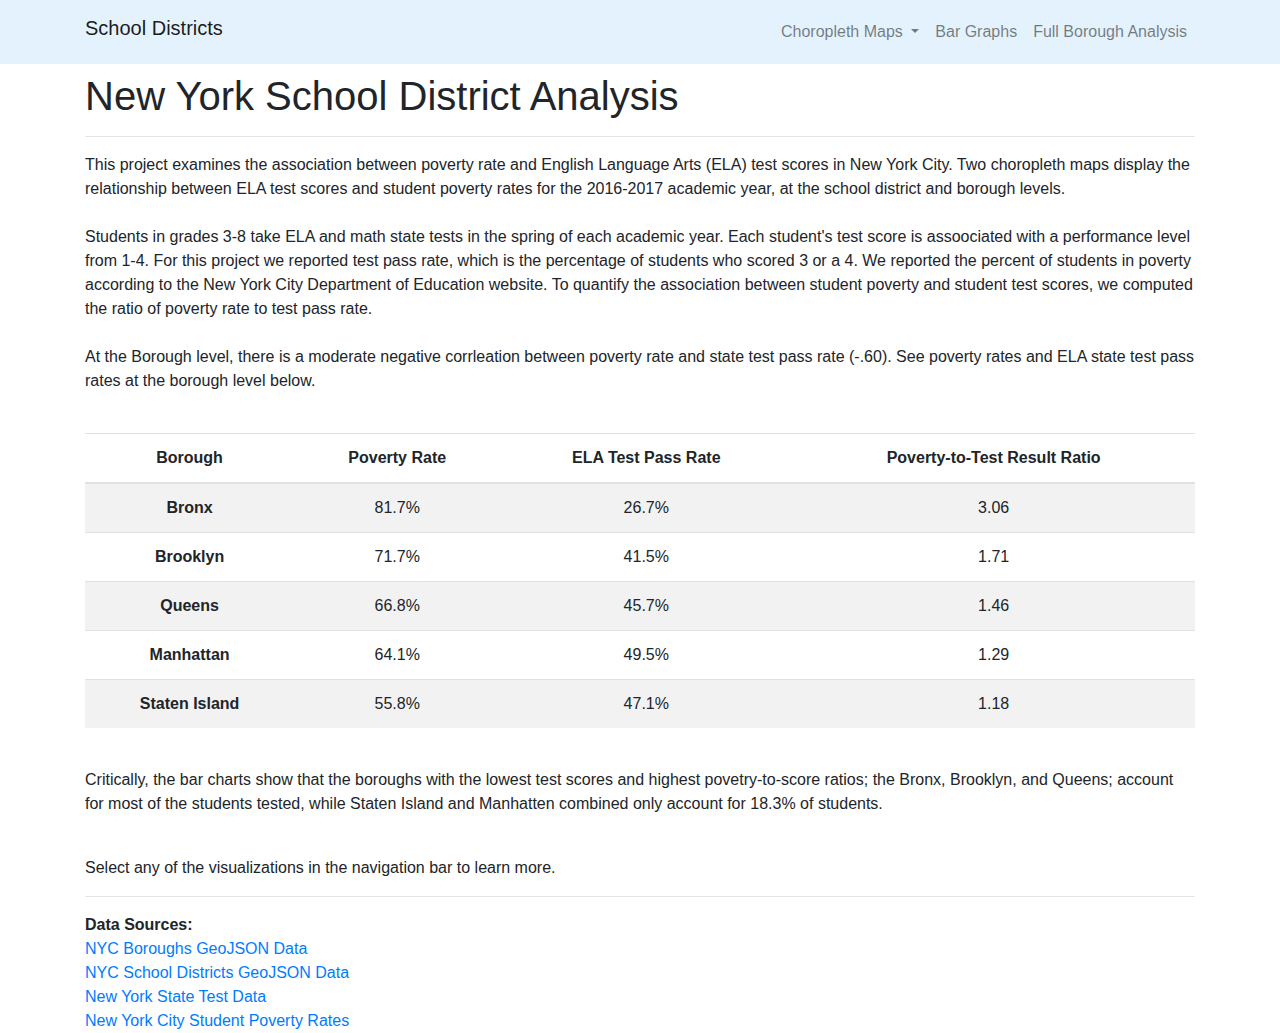
<file: index.html>
<!DOCTYPE html>
<html lang="en-us">

<head>
  <meta charset="UTF-8">
  <title>NYC School Districts</title>
  <link rel="stylesheet" type="text/css" href="static/css/style.css">
  <!-- Bootstrap -->
  <link rel="stylesheet" href="https://stackpath.bootstrapcdn.com/bootstrap/4.3.1/css/bootstrap.min.css" integrity="sha384-ggOyR0iXCbMQv3Xipma34MD+dH/1fQ784/j6cY/iJTQUOhcWr7x9JvoRxT2MZw1T" crossorigin="anonymous">
</head>

<nav class="navbar navbar-expand-lg navbar-light mb-2" style="background-color: #e3f2fd;"> 
  <div class="container">
    <a class="navbar-brand h1" href="index.html">School Districts</a>
      <form class="form-inline">
        <button class="navbar-toggler" type="button" data-toggle="collapse" data-target="#navbarSupportedContent" aria-controls="navbarSupportedContent" aria-expanded="false" aria-label="Toggle navigation">
          <span class="navbar-toggler-icon"></span>
        </button>

        <div class="collapse navbar-collapse" id="navbarSupportedContent">
          <ul class="navbar-nav mr-auto">
            <li class="nav-item dropdown">
              <a class="nav-link dropdown-toggle" href="#" id="navbarDropdown" role="button" data-toggle="dropdown" aria-haspopup="true" aria-expanded="false">
                Choropleth Maps
              </a>
              <div class="dropdown-menu" aria-labelledby="navbarDropdownMenuLink">
                <a class="dropdown-item" href=map1.html>Borough Map</a>
                <a class="dropdown-item" href="map2.html">District Map</a>
              </div>
            </li>
            <li class="nav-item">
              <a class="nav-link" href="barcharts.html">Bar Graphs</a>
            </li>
            <li class="nav-item">
              <a class="nav-link" href="dashboard.html">Full Borough Analysis</a>
            </li>
          </ul>
        </div>
      </form>
  </div>
</nav>

    <!--Container for main text and visualization navigation (width of 8 and 4)-->
    <div class="container container-padding">

         <div class="row">   
            <div class="col-lg-12 col-sm-12">
              <h1>New York School District Analysis</h1>
              <hr/>
                <div>
                    <p>This project examines the association between poverty rate and English Language Arts (ELA) test scores in New York City. Two choropleth maps display the relationship between ELA test scores and student poverty rates for the 2016-2017 academic year, at the school district and borough levels.</br>  
                    </br>                      
                      Students in grades 3-8 take ELA and math state tests in the spring of each academic year. Each student's test score is assoociated with a performance level from 1-4. For this project we reported test pass rate, which is the percentage of students who scored 3 or a 4. We reported the percent of students in poverty according to the New York City Department of Education website. To quantify the association between student poverty and student test scores, we computed the ratio of poverty rate to test pass rate.<br>
                    </br>
                      At the Borough level, there is a moderate negative corrleation between poverty rate and state test pass rate (-.60). See poverty rates and ELA state test pass rates at the borough level below.</br>
                    </br>

                    
                    <table class="table table-striped">
                      <thead>
                        <tr>
                          <th scope="col">Borough</th>
                          <th scope="col">Poverty Rate</th>
                          <th scope="col">ELA Test Pass Rate</th>
                          <th scope="col">Poverty-to-Test Result Ratio</th>
                        </tr>
                      </thead>
                      <tbody>
                        <tr>
                          <th scope="row">Bronx</th>
                          <td>81.7%</td>
                          <td>26.7%</td>
                          <td>3.06</td>
                        </tr>
                        <tr>
                          <th scope="row">Brooklyn</th>
                          <td>71.7%</td>
                          <td>41.5%</td>
                          <td>1.71</td>
                        </tr>
                        <tr>
                          <th scope="row">Queens</th>
                          <td>66.8%</td>
                          <td>45.7%</td>
                          <td>1.46</td>
                        </tr>
                        <tr>
                          <th scope="row">Manhattan</th>
                          <td>64.1%</td>
                          <td>49.5%</td>
                          <td>1.29</td>
                        </tr>
                        <tr>
                          <th scope="row">Staten Island</th>
                          <td>55.8%</td>
                          <td>47.1%</td>
                          <td>1.18</td>
                        </tr>
                      </tbody>
                    </table>
                  </br>
                    <p>
                    Critically, the bar charts show that the boroughs with the lowest test scores and highest povetry-to-score ratios; the Bronx, Brooklyn, and Queens; account for most of the students tested, while Staten Island and Manhatten combined only account for 18.3% of students.</p>
                  </br>
                      Select any of the visualizations in the navigation bar to learn more.</p>
                      <hr/>

                     <b> Data Sources: </b>
                      </br>
                      <a href="https://github.com/dwillis/nyc-maps">NYC Boroughs GeoJSON Data</a>
                      </br>
                      <a href="https://github.com/kvn219/nyc-maps">NYC School Districts GeoJSON Data</a>
                      </br>
                      <a href="https://infohub.nyced.org/reports/academics/test-results">New York State Test Data</a>
                      </br>
                      <a href="https://infohub.nyced.org/reports/school-quality/information-and-data-overview">New York City Student Poverty Rates</a>
                </div>
              </div>
    
    </div>
        

  <script src="https://code.jquery.com/jquery-3.3.1.slim.min.js" integrity="sha384-q8i/X+965DzO0rT7abK41JStQIAqVgRVzpbzo5smXKp4YfRvH+8abtTE1Pi6jizo" crossorigin="anonymous"></script>
  <script src="https://cdnjs.cloudflare.com/ajax/libs/popper.js/1.14.7/umd/popper.min.js" integrity="sha384-UO2eT0CpHqdSJQ6hJty5KVphtPhzWj9WO1clHTMGa3JDZwrnQq4sF86dIHNDz0W1" crossorigin="anonymous"></script>
  <script src="https://stackpath.bootstrapcdn.com/bootstrap/4.3.1/js/bootstrap.min.js" integrity="sha384-JjSmVgyd0p3pXB1rRibZUAYoIIy6OrQ6VrjIEaFf/nJGzIxFDsf4x0xIM+B07jRM" crossorigin="anonymous"></script>
</body>

</html>
</file>
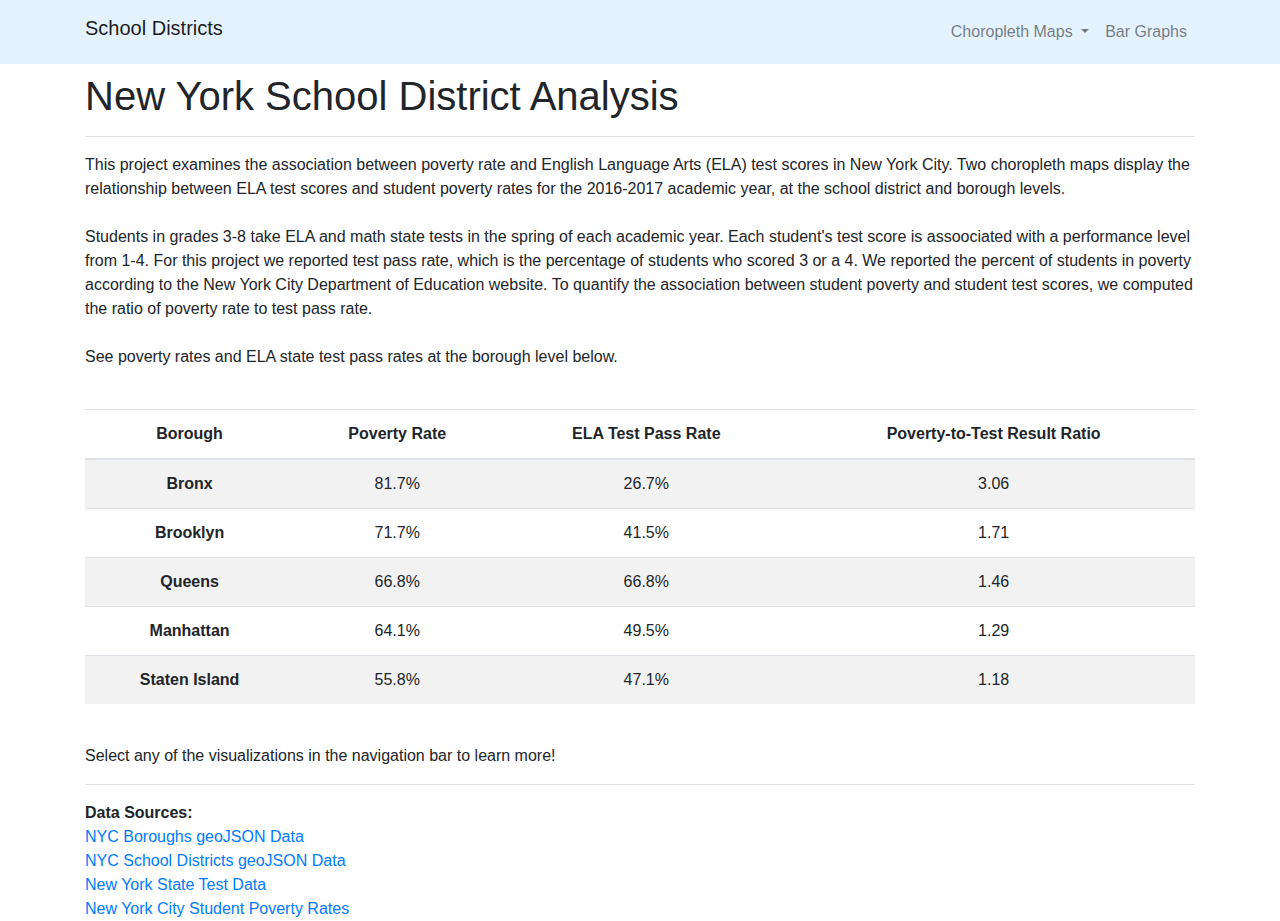
<file: Dev-KM/Deployment/index.html>
<!DOCTYPE html>
<html lang="en-us">

<head>
  <meta charset="UTF-8">
  <title>NYC School Districts</title>
  <link rel="stylesheet" type="text/css" href="static/css/style.css">
  <!-- Bootstrap -->
  <link rel="stylesheet" href="https://stackpath.bootstrapcdn.com/bootstrap/4.3.1/css/bootstrap.min.css" integrity="sha384-ggOyR0iXCbMQv3Xipma34MD+dH/1fQ784/j6cY/iJTQUOhcWr7x9JvoRxT2MZw1T" crossorigin="anonymous">
</head>

<nav class="navbar navbar-expand-lg navbar-light mb-2" style="background-color: #e3f2fd;"> 
  <div class="container">
    <a class="navbar-brand h1" href="index.html">School Districts</a>
      <form class="form-inline">
        <button class="navbar-toggler" type="button" data-toggle="collapse" data-target="#navbarSupportedContent" aria-controls="navbarSupportedContent" aria-expanded="false" aria-label="Toggle navigation">
          <span class="navbar-toggler-icon"></span>
        </button>

        <div class="collapse navbar-collapse" id="navbarSupportedContent">
          <ul class="navbar-nav mr-auto">
            <li class="nav-item dropdown">
              <a class="nav-link dropdown-toggle" href="#" id="navbarDropdown" role="button" data-toggle="dropdown" aria-haspopup="true" aria-expanded="false">
                Choropleth Maps
              </a>
              <div class="dropdown-menu" aria-labelledby="navbarDropdownMenuLink">
                <a class="dropdown-item" href=map1.html>Borough Map</a>
                <a class="dropdown-item" href="map2.html">District Map</a>
              </div>
            </li>
            <li class="nav-item">
              <a class="nav-link" href="barcharts.html">Bar Graphs</a>
            </li>
            </li>
          </ul>
        </div>
      </form>
  </div>
</nav>

    <!--Container for main text and visualization navigation (width of 8 and 4)-->
    <div class="container container-padding">

         <div class="row">   
            <div class="col-lg-12 col-sm-12">
              <h1>New York School District Analysis</h1>
              <hr/>
                <div>
                    <p>This project examines the association between poverty rate and English Language Arts (ELA) test scores in New York City. Two choropleth maps display the relationship between ELA test scores and student poverty rates for the 2016-2017 academic year, at the school district and borough levels.</br>  
                    </br>                      
                      Students in grades 3-8 take ELA and math state tests in the spring of each academic year. Each student's test score is assoociated with a performance level from 1-4. For this project we reported test pass rate, which is the percentage of students who scored 3 or a 4. We reported the percent of students in poverty according to the New York City Department of Education website. To quantify the association between student poverty and student test scores, we computed the ratio of poverty rate to test pass rate.<br>
                    </br>
                      See poverty rates and ELA state test pass rates at the borough level below.</br>
                    </br>

                    
                    <table class="table table-striped">
                      <thead>
                        <tr>
                          <th scope="col">Borough</th>
                          <th scope="col">Poverty Rate</th>
                          <th scope="col">ELA Test Pass Rate</th>
                          <th scope="col">Poverty-to-Test Result Ratio</th>
                        </tr>
                      </thead>
                      <tbody>
                        <tr>
                          <th scope="row">Bronx</th>
                          <td>81.7%</td>
                          <td>26.7%</td>
                          <td>3.06</td>
                        </tr>
                        <tr>
                          <th scope="row">Brooklyn</th>
                          <td>71.7%</td>
                          <td>41.5%</td>
                          <td>1.71</td>
                        </tr>
                        <tr>
                          <th scope="row">Queens</th>
                          <td>66.8%</td>
                          <td>66.8%</td>
                          <td>1.46</td>
                        </tr>
                        <tr>
                          <th scope="row">Manhattan</th>
                          <td>64.1%</td>
                          <td>49.5%</td>
                          <td>1.29</td>
                        </tr>
                        <tr>
                          <th scope="row">Staten Island</th>
                          <td>55.8%</td>
                          <td>47.1%</td>
                          <td>1.18</td>
                        </tr>
                      </tbody>
                    </table>

                  </br>


                      Select any of the visualizations in the navigation bar to learn more!</p>
                      <hr/>
                     <b> Data Sources: </b>
                      </br>
                      <a href="https://github.com/dwillis/nyc-maps">NYC Boroughs geoJSON Data</a>
                      </br>
                      <a href="https://github.com/kvn219/nyc-maps">NYC School Districts geoJSON Data</a>
                      </br>
                      <a href="https://infohub.nyced.org/reports/academics/test-results">New York State Test Data</a>
                      </br>
                      <a href="https://infohub.nyced.org/reports/school-quality/information-and-data-overview">New York City Student Poverty Rates</a>
                </div>
              </div>
    
    </div>
        

  <script src="https://code.jquery.com/jquery-3.3.1.slim.min.js" integrity="sha384-q8i/X+965DzO0rT7abK41JStQIAqVgRVzpbzo5smXKp4YfRvH+8abtTE1Pi6jizo" crossorigin="anonymous"></script>
  <script src="https://cdnjs.cloudflare.com/ajax/libs/popper.js/1.14.7/umd/popper.min.js" integrity="sha384-UO2eT0CpHqdSJQ6hJty5KVphtPhzWj9WO1clHTMGa3JDZwrnQq4sF86dIHNDz0W1" crossorigin="anonymous"></script>
  <script src="https://stackpath.bootstrapcdn.com/bootstrap/4.3.1/js/bootstrap.min.js" integrity="sha384-JjSmVgyd0p3pXB1rRibZUAYoIIy6OrQ6VrjIEaFf/nJGzIxFDsf4x0xIM+B07jRM" crossorigin="anonymous"></script>
</body>

</html>
</file>
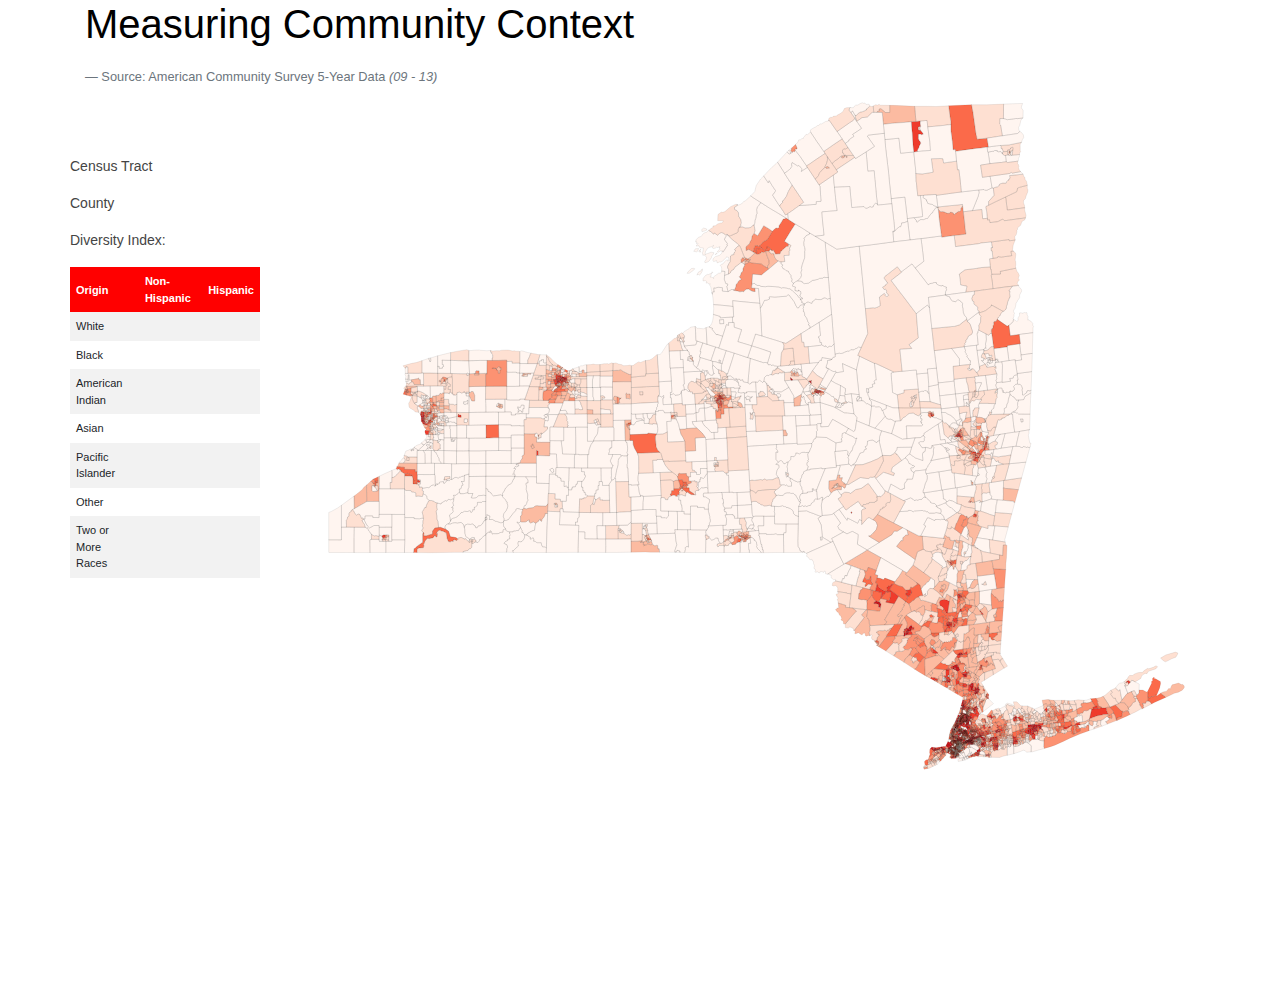
<file: Dev-AF/nyc-maps-gh-pages/MEASURING-NYS-DIVERSITY/index.html>
<!DOCTYPE html>
<meta charset="utf-8">
<meta http-equiv="X-UA-Compatible" content="IE=edge">
<meta name="viewport" content="width=device-width, initial-scale=1">
<link rel="stylesheet" href="css/style.css" />
<link rel="stylesheet" href="https://maxcdn.bootstrapcdn.com/bootstrap/4.0.0-alpha.4/css/bootstrap.min.css">
<link rel="https://cdnjs.cloudflare.com/ajax/libs/tether/1.3.7/css/tether.css">
<script src="js/jquery-2.2.1.js"></script>
<script src="js/tether.min.js"></script>
<script src="js/bootstrap.min.js"></script>
<script src="js/d3.min.js"></script>
<script src="js/queue.min.js"></script>
<script src="js/topojson.v1.min.js"></script>
<body>
<div id="content">
    <div class="container">
        <h1>Measuring Community Context</h1>
        <footer class="blockquote-footer">Source: American Community Survey 5-Year Data  <cite title="Source Title">(09 - 13)</cite></footer>

        <div class="row">
            <div class="col-xs-4 col-md-2">
                <div id="number">
                    <p id='sectionhead'>Census Tract</p>
                    <p id='sectionhead2'>County</p>
                    <p id='sectionhead2'>Diversity Index: </p>
                    <table>
                        <tr>
                            <th>Origin</th>
                            <th>Non-Hispanic</th>
                            <th>Hispanic</th>
                        </tr>
                        <tr>
                            <td>White</td>
                            <td></td>
                            <td></td>
                        </tr>
                        <tr>
                            <td>Black</td>
                            <td></td>
                            <td></td>
                        </tr>
                        <tr>
                            <td>American Indian</td>
                            <td></td>
                            <td></td>
                        </tr>
                        <tr>
                            <td>Asian</td>
                            <td></td>
                            <td></td>
                        </tr>
                        <tr>
                            <td>Pacific Islander</td>
                            <td></td>
                            <td></td>
                        </tr>
                        <tr>
                            <td>Other</td>
                            <td></td>
                            <td></td>
                        </tr>
                        <tr>
                            <td>Two or More Races</td>
                            <td></td>
                            <td></td>
                        </tr>
                    </table>
                </div>
            </div>
            <div  id="map" class="col-xs-14 col-sm-8 col-md-10"></div>
        </div>
    </div>
    </div>
</body>
<script src="js/map.js"></script>
</html>
</file>
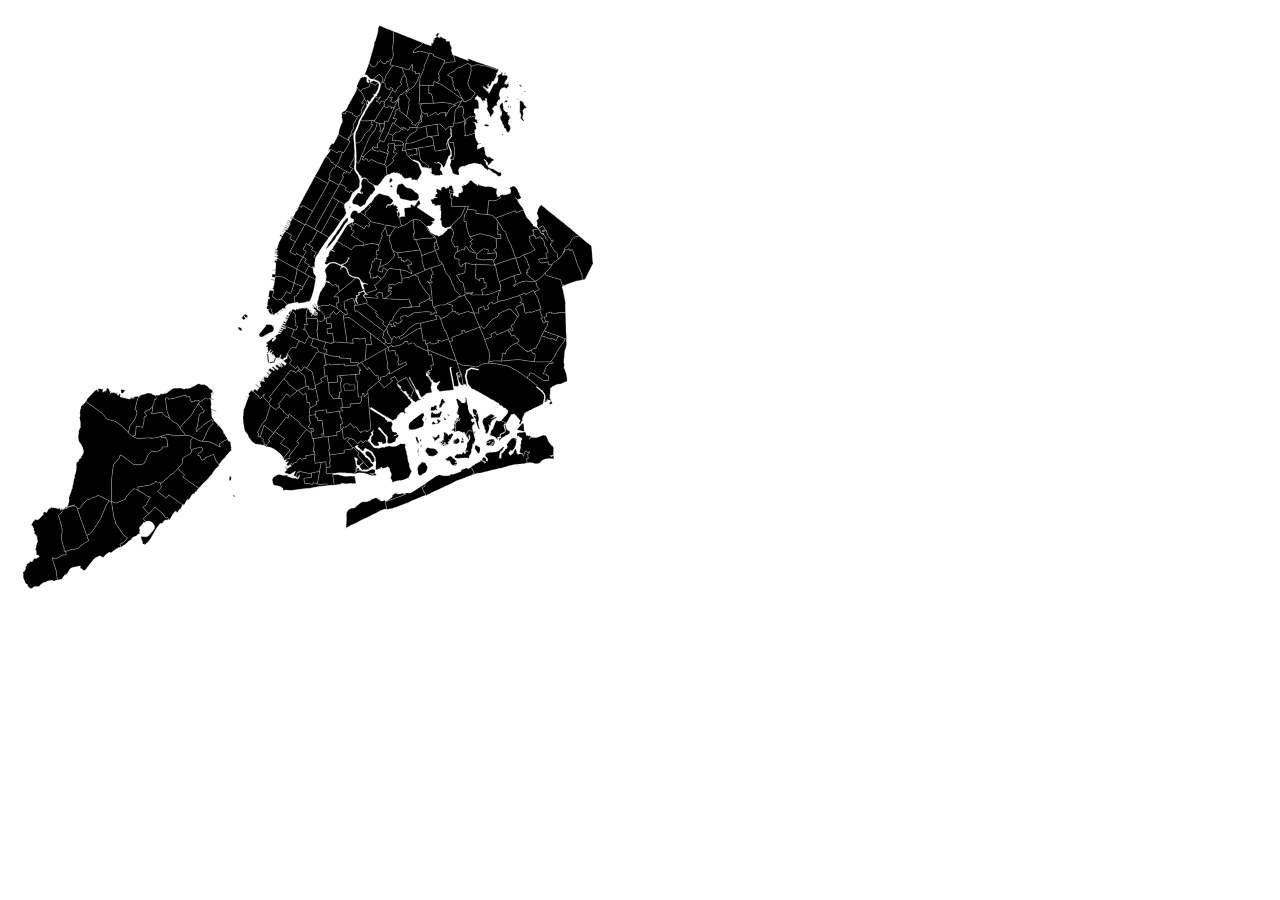
<file: Dev-AF/nyc-maps-gh-pages/NY-TABULATION-AREAS/index.html>
<!DOCTYPE html>
<meta charset="utf-8">
<script src="js/jquery-2.2.1.js"></script>
<style>

body {
  font: 12px sans-serif;
}

path {
  stroke-width: 0.25px;
  stroke: #ffffff;
  fill: #000000;
  cursor: pointer;
}

path:hover, path.highlighted {
  fill: #868686;
}

div.tooltip {
  position: absolute;
  background-color: white;
  border: 1px solid black;
  color: black;
  font-weight: bold;
  padding: 4px 8px;
  display: none;
}

</style>

<body>
<script src="js/d3.min.js"></script>
<script src="js/topojson.v1.min.js"></script>
<script>

//Map dimensions (in pixels)
var width = 600,
    height = 598;

//Map projection
var projection = d3.geo.conicEqualArea()
    .scale(77213.46151596894)
    .center([-73.49026653041983,40.370091889358534]) //projection center
    .parallels([40.4961236005381,40.9155410758976]) //parallels for conic projection
    .rotate([73.49026653041983]) //rotation for conic projection
    .translate([-66159.00527249955,-29007.829936853672]) //translate to center the map in view

//Generate paths based on projection
var path = d3.geo.path()
    .projection(projection);

//Create an SVG
var svg = d3.select("body").append("svg")
    .attr("width", width)
    .attr("height", height);

//Group for the map features
var features = svg.append("g")
    .attr("class","features");

//Create a tooltip, hidden at the start
var tooltip = d3.select("body").append("div").attr("class","tooltip");

//Keeps track of currently zoomed feature
var centered;

d3.json("nyta.topojson",function(error,geodata) {
  if (error) return console.log(error); //unknown error, check the console

  //Create a path for each map feature in the data
  features.selectAll("path")
    .data(topojson.feature(geodata,geodata.objects.collection).features) //generate features from TopoJSON
    .enter()
    .append("path")
    .attr("d",path)
    .on("mouseover",showTooltip)
    .on("mousemove",moveTooltip)
    .on("mouseout",hideTooltip)
    .on("click",clicked);

});

// Zoom to feature on click
function clicked(d,i) {

  //Add any other onClick events here

  var x, y, k;

  if (d && centered !== d) {
    // Compute the new map center and scale to zoom to
    var centroid = path.centroid(d);
    var b = path.bounds(d);
    x = centroid[0];
    y = centroid[1];
    k = .8 / Math.max((b[1][0] - b[0][0]) / width, (b[1][1] - b[0][1]) / height);
    centered = d
  } else {
    x = width / 2;
    y = height / 2;
    k = 1;
    centered = null;
  }

  // Highlight the new feature
  features.selectAll("path")
      .classed("highlighted",function(d) {
          return d === centered;
      })
      .style("stroke-width", 0.25 / k + "px"); // Keep the border width constant

  //Zoom and re-center the map
  //Uncomment .transition() and .duration() to make zoom gradual
  features
      //.transition()
      //.duration(500)
      .attr("transform","translate(" + width / 2 + "," + height / 2 + ")scale(" + k + ")translate(" + -x + "," + -y + ")");
}


//Position of the tooltip relative to the cursor
var tooltipOffset = {x: 5, y: -25};

//Create a tooltip, hidden at the start
function showTooltip(d) {
  moveTooltip();

  tooltip.style("display","block")
      .text(d.properties.NTAName);
}

//Move the tooltip to track the mouse
function moveTooltip() {
  tooltip.style("top",(d3.event.pageY+tooltipOffset.y)+"px")
      .style("left",(d3.event.pageX+tooltipOffset.x)+"px");
}

//Create a tooltip, hidden at the start
function hideTooltip() {
  tooltip.style("display","none");
}
</script>
</file>
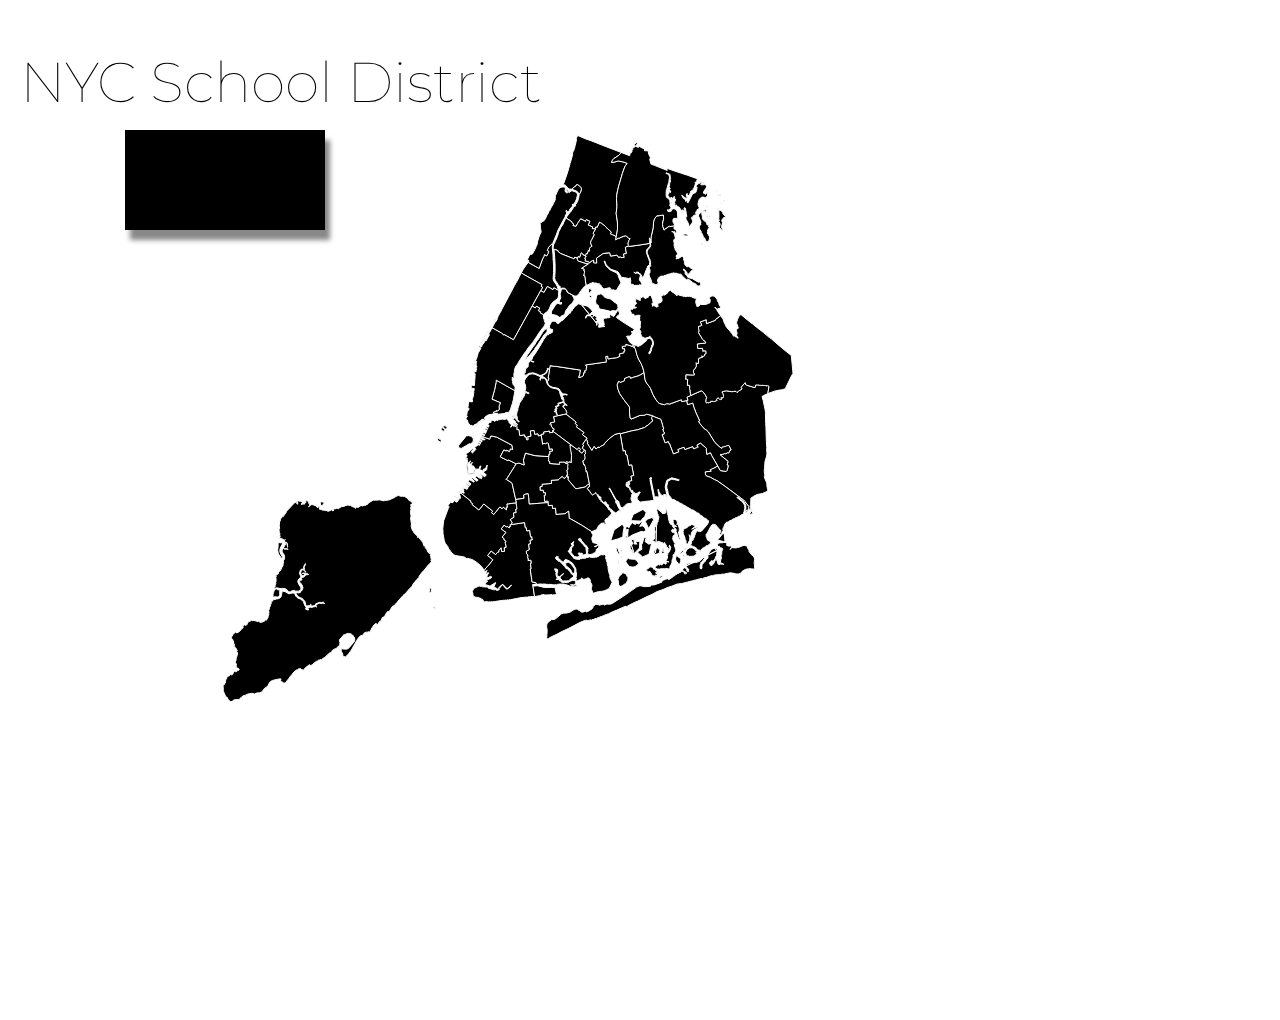
<file: Dev-AF/nyc-maps-gh-pages/NYC-SCHOOL-DISTRICTS/index.html>
<!DOCTYPE html>
<meta http-equiv="content-type" content="text/html; charset=utf-8">
<link rel="stylesheet" href="css/style.css" />
<script src="js/d3.min.js"></script>
<script src="js/queue.min.js"></script>
<script src="js/jquery-2.2.1.js"></script>
<link href="http://fonts.googleapis.com/css?family=Montserrat" rel="stylesheet" type="text/css">
<body>
<h1>NYC School District</h1>
<div id="number"><h2></h2></div>
<div id="map"></div>
<script src="js/topojson.v1.min.js"></script>
<script src="js/map.js"></script>
</body>
</html>
</file>
<file: Dev-KM/Deployment/static/css/style.css>
body {
  padding: 0;
  margin: 0;
}

#map,
body,
html {
  height: 100%;
}

.leaflet-popup-content {
  text-align: center;
}

/* CSS from the Leaflet-Choropleth documentation */
.legend {
  padding: 6px 8px;
  font: 12px Arial, Helvetica, sans-serif;
  font-weight: bold;
  color: #555;
  background: #fff;
  background: rgba(255, 255, 255, 0.8);
  border-radius: 5px;
  box-shadow: 0 0 15px rgba(0, 0, 0, 0.2);
}

.legend ul {
  padding: 0;
  margin: 0;
  clear: both;
  list-style-type: none;
}

.legend li {
  display: inline-block;
  width: 30px;
  height: 22px;
}

.legend .min {
  float: left;
  padding-bottom: 5px;
}

.legend .max {
  float: right;
}

.legend h1 {
  text-align: center;
  font: 12px;
}

.table th, td {
  text-align: center;
}

.table {
  border-radius: 5px;
  width: 50%;
  margin: 0px auto;
  float: none;
}
</file>
<file: Dev-AF/nyc-maps-gh-pages/MEASURING-NYS-DIVERSITY/css/style.css>
.background {
    fill: none;
    pointer-events: all;
}

#tracts {
    fill: #000;
    stroke: #000;
    stroke-width: 0.075px;
    padding-left: 30px;
}

#tracts .active {
    border-color: #000;
    stroke-width: 0.075px;
}

#tract-borders {
    fill: none;
    stroke: #000;
    stroke-width: 0.075px;
    stroke-linejoin: round;
    stroke-linecap: round;
    pointer-events: none;
}

#number {
    position: absolute;
/*    font-family:  "Proxima Nova", Montserrat, sans-serif;
*/    font-family:  Arial;
    top: 70px;
    left: 0;
    width:100%;
    font-size: 1.75em;
    border: 1px;
}


h1 {
    left: 30px;
    top: 10px;
    font-family: "Proxima Nova", Montserrat, sans-serif;
    font-size: 1.8em;
    font-weight: 500;
    color: #000;
    padding-bottom: 1%;
}

h2 {
    font-family: "Proxima Nova", sans-serif;
    font-size: 0.75em;
    color:#444444;
    font-weight: 100;
}

p {
    font-family: "Proxima Nova", Montserrat, sans-serif;
    color: #444444;
    padding-left: 20px;
}

table {
    border-collapse: collapse;
    width: 100%;
    font-size: 11px;
}

th, td {
    text-align: left;
    padding: 6px;
}

tr:nth-child(even){background-color: #f2f2f2}

th {
    background-color: red;
    color: white;
    text-align: left;
}

p#subheader {
    font-weight: 200px;
    padding-left: 20px;
    font-size: 20px;
}

p#sectionhead {
    font-weight: 100;
    padding-left: 0px;
    font-size: 14px;
}

p#sectionhead2 {
    font-weight: 100;
    padding-left: 0px;
    font-size: 14px;
}

p#text {
    padding-left: 0px;
    font-size: 12px;
}

p#diversityindex {
    font-weight: 600;
    padding-left: 0px;
    font-size: 14px;
}
</file>
<file: Dev-AF/nyc-maps-gh-pages/NYC-SCHOOL-DISTRICTS/css/style.css>
#map {
	background: whitesmoke;
	position: absolute;
	top: 20px;
}

#number {
	position: absolute;
	font-family: "Proxima Nova", Montserrat, sans-serif;
	top: 70px;
	left: 125px;
	font-size: 3.0em;
	color: white;
}
h1 {
	position: absolute;
	left: 20px;
	top: 10px;
	font-family: "Proxima Nova", Montserrat, sans-serif;
	font-size: 3.5em;
	font-weight: 100;
	color: black;
}

h2 {
	left: 100px;
	text-align: center;
	width: 200px;
	height: 100px;
	background-color: black;
	box-shadow: 5px 10px 5px #888888;
}

.district {
  stroke: #fff;
  fill:black;
}
.hover {
	fill: white;
	stroke: black;
}
</file>
<file: static/css/style.css>
body {
  padding: 0;
  margin: 0;
}

#map {
  position: relative;
  border: 1px solid black;
  border-radius: 8px;
  height: 600px;
  width: 100%;  /* 100% of the width is in Bootstrap container */
}

#map2 {
  position: relative;
  border: 1px solid black;
  border-radius: 8px;
  height: 600px;
  width: 100%;  /* 100% of the width is in Bootstrap container */
}

.leaflet-popup-content {
  text-align: center;
}

/* CSS from the Leaflet-Choropleth documentation */
.legend {
  padding: 6px 8px;
  font: 12px Arial, Helvetica, sans-serif;
  font-weight: bold;
  color: #555;
  background: #fff;
  background: rgba(255, 255, 255, 0.8);
  border-radius: 5px;
  box-shadow: 0 0 15px rgba(0, 0, 0, 0.2);
}

.legend ul {
  padding: 0;
  margin: 0;
  clear: both;
  list-style-type: none;
}

.legend li {
  display: inline-block;
  width: 30px;
  height: 22px;
}

.legend .min {
  float: left;
  padding-bottom: 5px;
}

.legend .max {
  float: right;
}

.legend h1 {
  text-align: center;
  font: 12px;
}

.table th, td {
  text-align: center;
}

.table {
  border-radius: 5px;
  width: 50%;
  margin: 0px auto;
  float: none;
}

/* h1 {
  text-align:center;
} */
</file>
